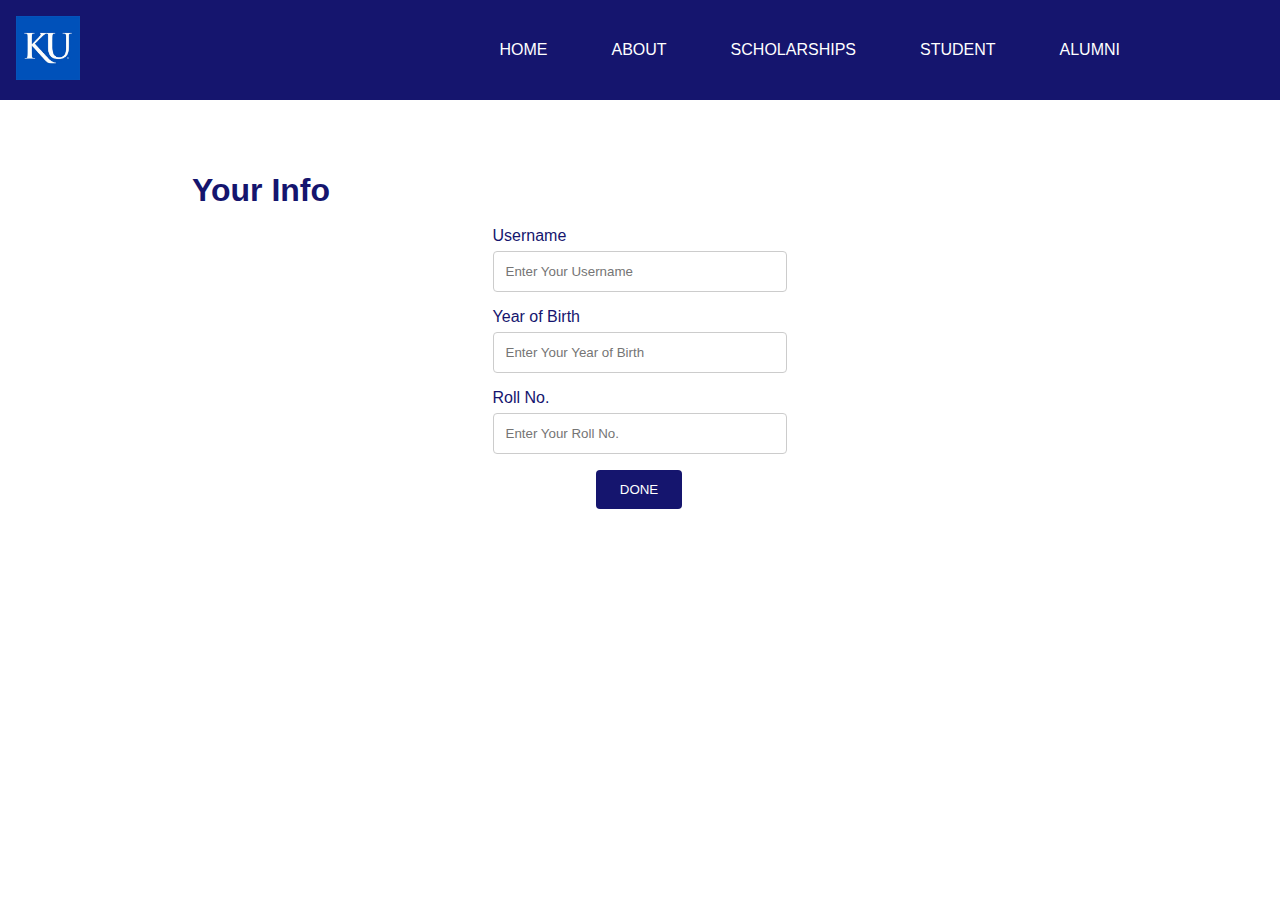
<file: Assignment 2/Storage/index.html>
<!DOCTYPE html>
<html lang="en">
  <head>
    <meta charset="UTF-8" />
    <meta http-equiv="X-UA-Compatible" content="IE=edge" />
    <meta name="viewport" content="width=device-width, initial-scale=1.0" />
    <link
      rel="stylesheet"
      href="https://cdnjs.cloudflare.com/ajax/libs/font-awesome/6.1.1/css/all.min.css"
      integrity="sha512-KfkfwYDsLkIlwQp6LFnl8zNdLGxu9YAA1QvwINks4PhcElQSvqcyVLLD9aMhXd13uQjoXtEKNosOWaZqXgel0g=="
      crossorigin="anonymous"
      referrerpolicy="no-referrer"
    />
    <title>Kartik University</title>
    <link rel="icon" type="image/x-icon" href="../Asset/logo.jpg" />
    <link rel="stylesheet" href="./index.css" />
  </head>
  <body>
    <div class="navbar">
      <div class="logo">
        <img src="../Asset/logo.jpg" alt="" />
      </div>
      <div class="links">
        <div><a href="#">Home</a></div>
        <div><a href="#">About</a></div>
        <div><a href="#">Scholarships</a></div>
        <div><a href="#">Student</a></div>
        <div><a href="#">Alumni</a></div>
      </div>
    </div>

    <div class="storage ndiv">
      <div class="heading">Your Info</div>
      <div class="form">
        <form action="#"  onsubmit="formValidate();">
          <div class="user-details">
            <div class="input-box">
              <span class="details"> Username</span>
              <input type="text" id="Uname" placeholder="Enter Your Username" required />
            </div>
            <div class="input-box">
              <span class="details">Year of Birth</span>
              <input
                type="text"
                placeholder="Enter Your Year of Birth"
                id="num";
                required
              />
            </div>
            <div class="input-box">
              <span class="details">Roll No.</span>
              <input type="text". id="Roll" placeholder="Enter Your Roll No." required />
            </div>
            <div class="button">
              <input type="submit" value="DONE" />
            </div>
          </div>
        </form>
      </div>
    </div>
<script  type="text/javascript" src="./index.js"></script>
  </body>
</html>
</file>
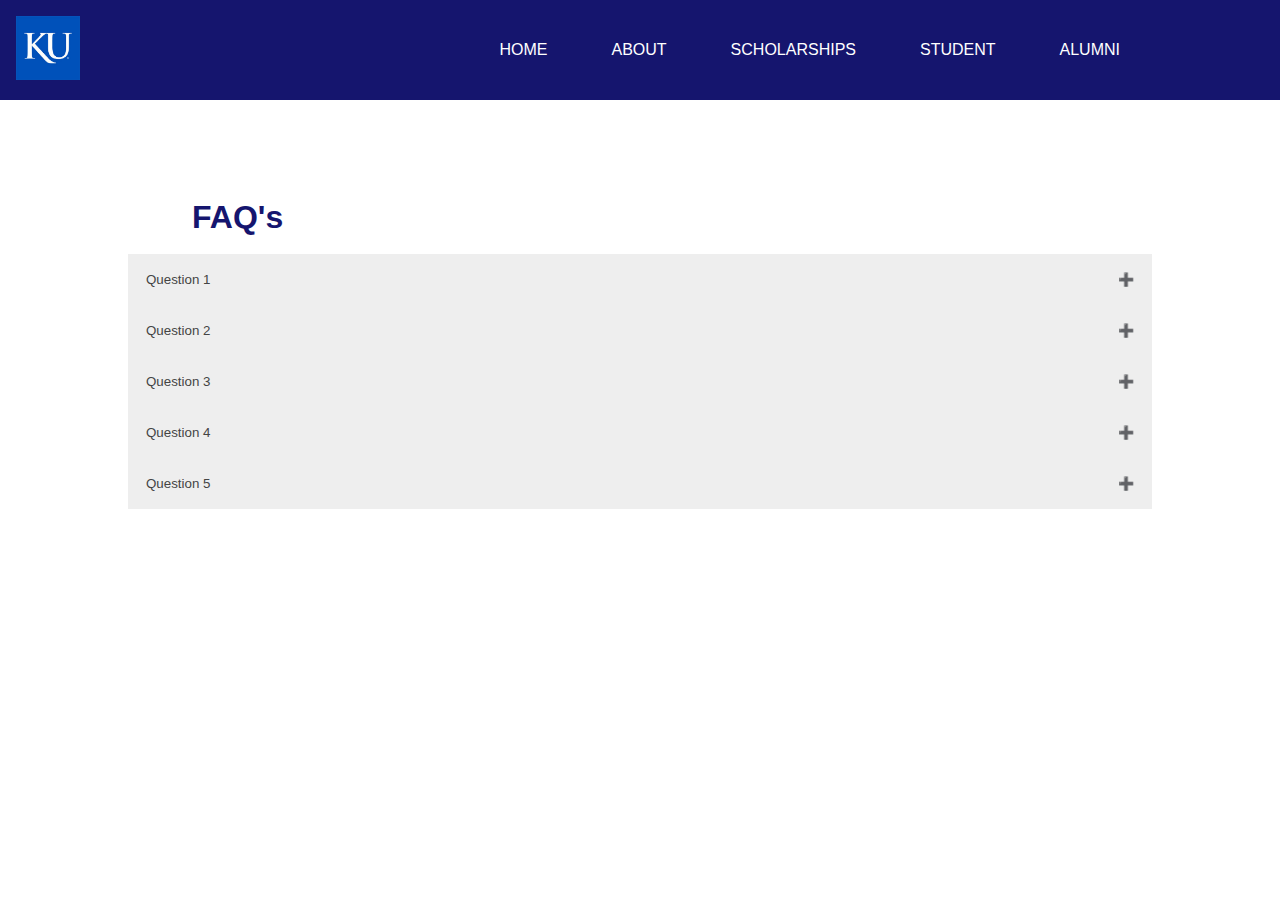
<file: Assignment 2/FAQ/faq.html>
<!DOCTYPE html>
<html lang="en">
  <head>
    <meta charset="UTF-8" />
    <meta http-equiv="X-UA-Compatible" content="IE=edge" />
    <meta name="viewport" content="width=device-width, initial-scale=1.0" />
    <link
      rel="stylesheet"
      href="https://cdnjs.cloudflare.com/ajax/libs/font-awesome/6.1.1/css/all.min.css"
      integrity="sha512-KfkfwYDsLkIlwQp6LFnl8zNdLGxu9YAA1QvwINks4PhcElQSvqcyVLLD9aMhXd13uQjoXtEKNosOWaZqXgel0g=="
      crossorigin="anonymous"
      referrerpolicy="no-referrer"
    />
    <title>Kartik University</title>
    <link rel="icon" type="image/x-icon" href="../Asset/logo.jpg" />
    <link rel="stylesheet" href="./faq.css" />
  </head>
  <body>
    <div class="navbar">
      <div class="logo">
        <img src="../Asset/logo.jpg" alt="" />
      </div>
      <div class="links">
        <div><a href="#">Home</a></div>
        <div><a href="#">About</a></div>
        <div><a href="#">Scholarships</a></div>
        <div><a href="#">Student</a></div>
        <div><a href="#">Alumni</a></div>
      </div>
    </div>

    <div class="faq ndiv">
      <div class="heading">FAQ's</div>
      <button class="accordion">Question 1</button>
      <div class="panel">
        <p>Lorem ipsum dolor sit amet consectetur, adipisicing elit. Laudantium animi nulla nesciunt minima neque consequatur aliquam harum culpa officia, inventore sapiente! Molestias, odio ex provident quae officiis voluptatum porro illo!</p>
      </div>

      <button class="accordion">Question 2</button>
      <div class="panel">
        <p>Lorem ipsum dolor, sit amet consectetur adipisicing elit. Incidunt molestias hic quos a! Inventore a neque, fugiat sunt dolor veritatis tempora error, molestiae expedita nam esse ipsa molestias vel nihil.</p>
      </div>

      <button class="accordion">Question 3</button>
      <div class="panel">
        <p>Lorem ipsum dolor sit amet consectetur, adipisicing elit. Totam quos nisi eius? Suscipit neque ea asperiores quod. Eaque, illum. Quasi, maxime? Nam ea ab unde neque ut voluptatibus sequi nemo?</p>
      </div>
        <button class="accordion">Question 4</button>
      <div class="panel">
        <p>Lorem ipsum dolor sit amet consectetur adipisicing elit. Sed repellendus deserunt, non, in harum ut molestiae, ea quaerat at possimus suscipit laudantium hic aliquid inventore omnis expedita ex minima eius?</p>
      </div>

      <button class="accordion">Question 5</button>
      <div class="panel">
        <p>Lorem ipsum dolor sit amet consectetur adipisicing elit. Beatae optio aut error quam possimus at doloremque sunt cupiditate nobis, facere accusamus aliquid tempora soluta illo nam quo nostrum dolorem fuga.</p>
      </div>
    </div>
  <script  type="text/javascript " src="./faq.js"  >
  </body>
</html>
</file>
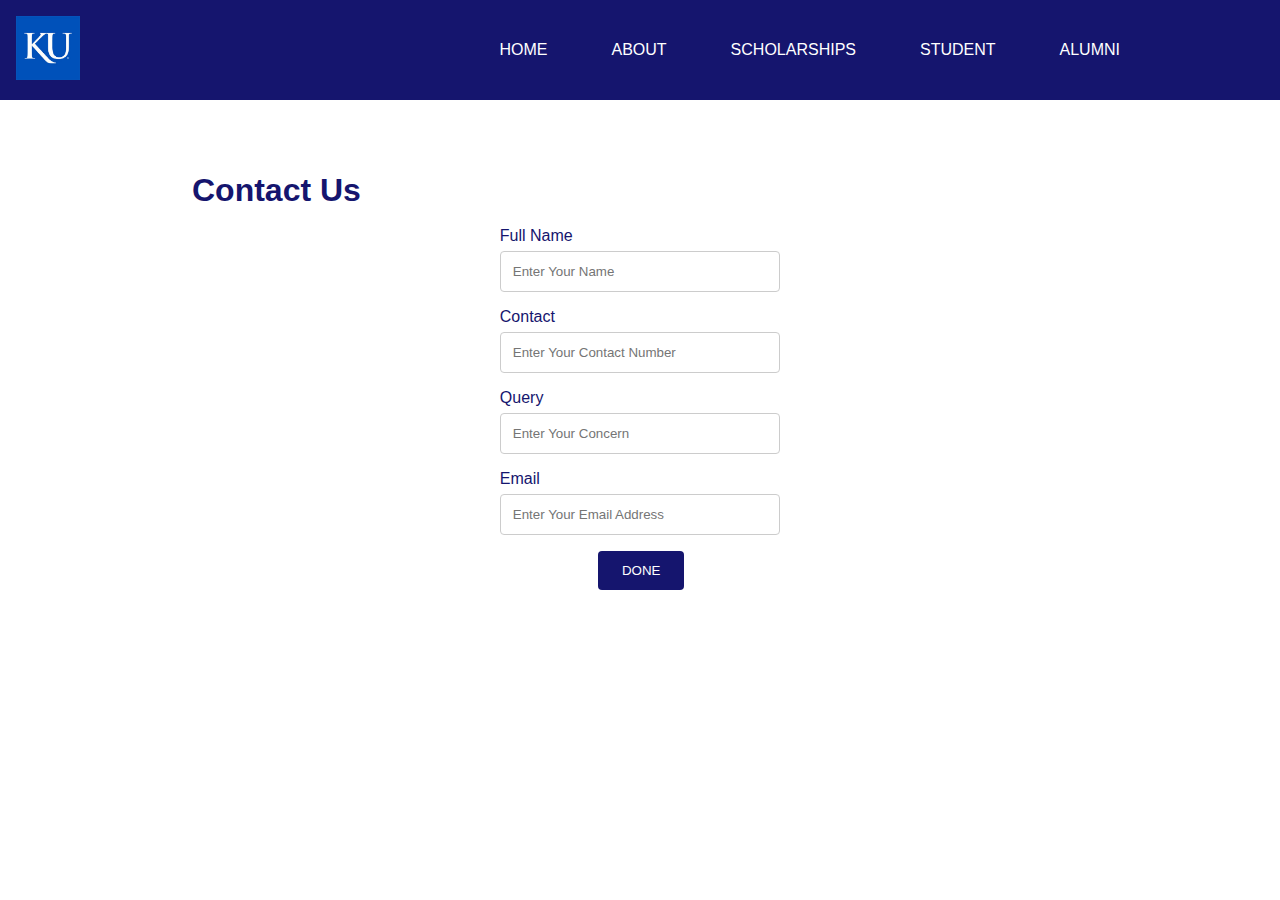
<file: Assignment 2/Form/form.html>
<!DOCTYPE html>
<html lang="en">
  <head>
    <meta charset="UTF-8" />
    <meta http-equiv="X-UA-Compatible" content="IE=edge" />
    <meta name="viewport" content="width=device-width, initial-scale=1.0" />
    <link
      rel="stylesheet"
      href="https://cdnjs.cloudflare.com/ajax/libs/font-awesome/6.1.1/css/all.min.css"
      integrity="sha512-KfkfwYDsLkIlwQp6LFnl8zNdLGxu9YAA1QvwINks4PhcElQSvqcyVLLD9aMhXd13uQjoXtEKNosOWaZqXgel0g=="
      crossorigin="anonymous"
      referrerpolicy="no-referrer"
    />
    <title>Kartik University</title>
    <link rel="icon" type="image/x-icon" href="../Asset/logo.jpg" />
    <link rel="stylesheet" href="./form.css" />
  </head>
  <body>
    <div class="navbar">
      <div class="logo">
        <img src="../Asset/logo.jpg" alt="" />
      </div>
      <div class="links">
        <div><a href="#">Home</a></div>
        <div><a href="#">About</a></div>
        <div><a href="#">Scholarships</a></div>
        <div><a href="#">Student</a></div>
        <div><a href="#">Alumni</a></div>
      </div>
    </div>

    <div class="contact-us ndiv">
      <div class="heading">Contact Us</div>
      <div class="form">
        <form action="#" name="form" onsubmit="formValidate();">
          <div class="user-details">
            <div class="input-box">
              <span class="details"> Full Name</span>
              <input type="text" id="Name" placeholder="Enter Your Name" required />
            </div>
            <div class="input-box">
              <span class="details">Contact</span>
              <input
                type="text"
                placeholder="Enter Your Contact Number"
                id="num";
                required
              />
            </div>
            <div class="input-box">
              <span class="details">Query</span>
              <input type="text". id="Query" placeholder="Enter Your Concern" required />
            </div>
            <div class="input-box">
              <span class="details">Email</span>
              <input
                type="email"
                placeholder="Enter Your Email Address"
                id="Email"
                required
              />
            </div>
            <div class="button">
              <input type="submit" value="DONE" />
            </div>
          </div>
        </form>
      </div>
    </div>
<script  type="text/javascript" src="./form.js"></script>
  </body>
</html>
</file>
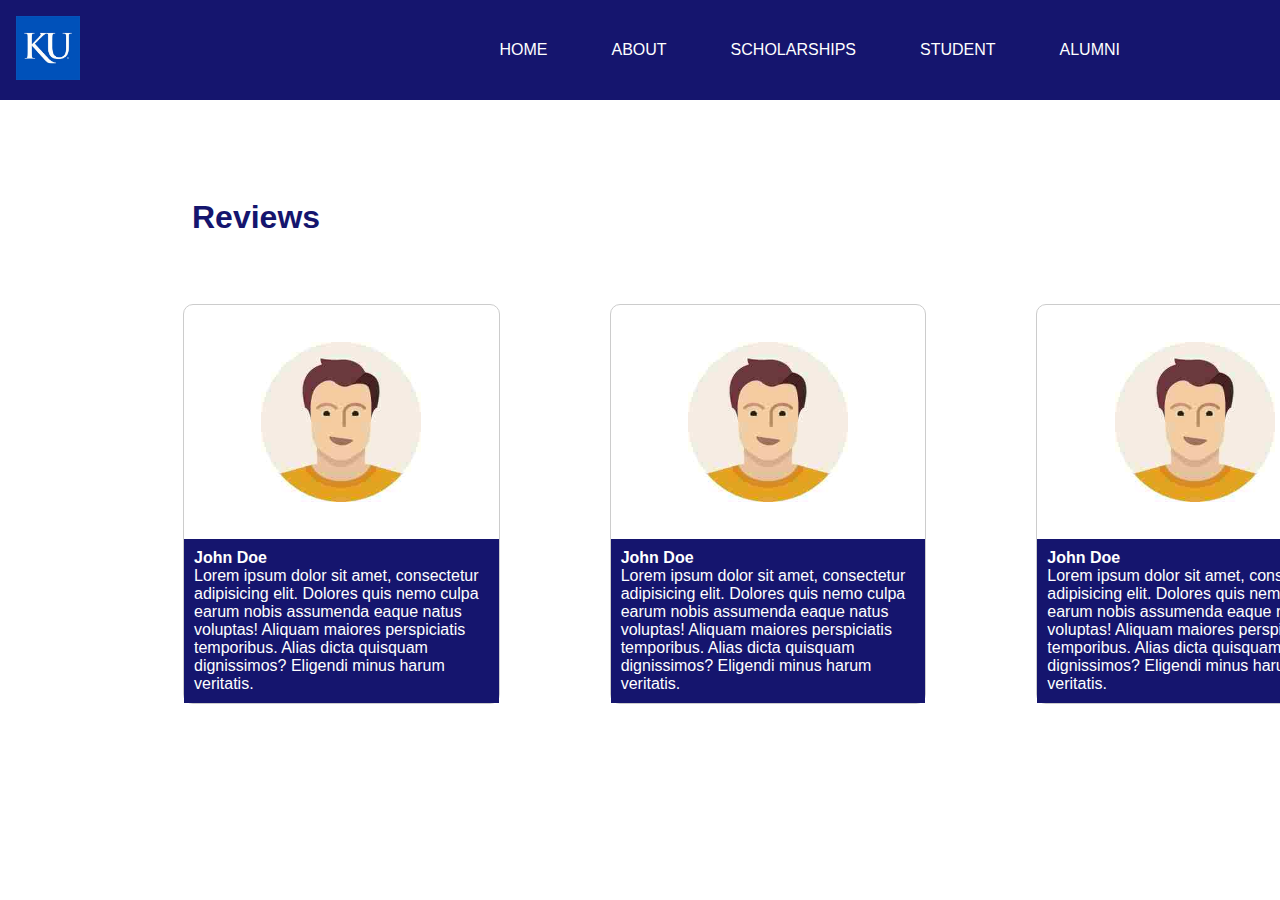
<file: Assignment 2/Reviews/reviews.html>
<!DOCTYPE html>
<html lang="en">
  <head>
    <meta charset="UTF-8" />
    <meta http-equiv="X-UA-Compatible" content="IE=edge" />
    <meta name="viewport" content="width=device-width, initial-scale=1.0" />
    <link
      rel="stylesheet"
      href="https://cdnjs.cloudflare.com/ajax/libs/font-awesome/6.1.1/css/all.min.css"
      integrity="sha512-KfkfwYDsLkIlwQp6LFnl8zNdLGxu9YAA1QvwINks4PhcElQSvqcyVLLD9aMhXd13uQjoXtEKNosOWaZqXgel0g=="
      crossorigin="anonymous"
      referrerpolicy="no-referrer"
    />
    <title>Kartik University</title>
    <link rel="icon" type="image/x-icon" href="../Asset/logo.jpg" />
    <link rel="stylesheet" href="./reviews.css" />
  </head>
  <body>
    <div class="navbar">
      <div class="logo">
        <img src="../Asset/logo.jpg" alt="" />
      </div>
      <div class="links">
        <div><a href="#">Home</a></div>
        <div><a href="#">About</a></div>
        <div><a href="#">Scholarships</a></div>
        <div><a href="#">Student</a></div>
        <div><a href="#">Alumni</a></div>
      </div>
    </div>

    <div class="faq ndiv">
      <div class="heading">Reviews</div>
      <div class="carousel-container">
        <div class="carousel-inner">
          <div class="track">
            <div class="card-container">
              <div class="card">
                <div class="img">
                    <img src="../Asset/authorplaceholder.jpg" alt="">
                </div>
                <div class="info">
                    <h4><b>John Doe</b></h4>
                    <p>Lorem ipsum dolor sit amet, consectetur adipisicing elit. Dolores quis nemo culpa earum nobis assumenda eaque natus voluptas! Aliquam maiores perspiciatis temporibus. Alias dicta quisquam dignissimos? Eligendi minus harum veritatis.</p>
                </div>
              </div>
            </div>

            <div class="card-container">
                <div class="card">
                  <div class="img">
                      <img src="../Asset/authorplaceholder.jpg" alt="">
                  </div>
                  <div class="info">
                      <h4><b>John Doe</b></h4>
                      <p>Lorem ipsum dolor sit amet, consectetur adipisicing elit. Dolores quis nemo culpa earum nobis assumenda eaque natus voluptas! Aliquam maiores perspiciatis temporibus. Alias dicta quisquam dignissimos? Eligendi minus harum veritatis.</p>
                  </div>
                </div>
              </div>

              <div class="card-container">
                <div class="card">
                  <div class="img">
                      <img src="../Asset/authorplaceholder.jpg" alt="">
                  </div>
                  <div class="info">
                      <h4><b>John Doe</b></h4>
                      <p>Lorem ipsum dolor sit amet, consectetur adipisicing elit. Dolores quis nemo culpa earum nobis assumenda eaque natus voluptas! Aliquam maiores perspiciatis temporibus. Alias dicta quisquam dignissimos? Eligendi minus harum veritatis.</p>
                  </div>
                </div>
              </div>

              <div class="card-container">
                <div class="card">
                  <div class="img">
                      <img src="../Asset/authorplaceholder.jpg" alt="">
                  </div>
                  <div class="info">
                      <h4><b>John Doe</b></h4>
                      <p>Lorem ipsum dolor sit amet, consectetur adipisicing elit. Dolores quis nemo culpa earum nobis assumenda eaque natus voluptas! Aliquam maiores perspiciatis temporibus. Alias dicta quisquam dignissimos? Eligendi minus harum veritatis.</p>
                  </div>
                </div>
              </div>

              <div class="card-container">
                <div class="card">
                  <div class="img">
                      <img src="../Asset/authorplaceholder.jpg" alt="">
                  </div>
                  <div class="info">
                      <h4><b>John Doe</b></h4>
                      <p>Lorem ipsum dolor sit amet, consectetur adipisicing elit. Dolores quis nemo culpa earum nobis assumenda eaque natus voluptas! Aliquam maiores perspiciatis temporibus. Alias dicta quisquam dignissimos? Eligendi minus harum veritatis.</p>
                  </div>
                </div>
              </div>

              <div class="card-container">
                <div class="card">
                  <div class="img">
                      <img src="../Asset/authorplaceholder.jpg" alt="">
                  </div>
                  <div class="info">
                      <h4><b>John Doe</b></h4>
                      <p>Lorem ipsum dolor sit amet, consectetur adipisicing elit. Dolores quis nemo culpa earum nobis assumenda eaque natus voluptas! Aliquam maiores perspiciatis temporibus. Alias dicta quisquam dignissimos? Eligendi minus harum veritatis.</p>
                  </div>
                </div>
              </div>

              <div class="card-container">
                <div class="card">
                  <div class="img">
                      <img src="../Asset/authorplaceholder.jpg" alt="">
                  </div>
                  <div class="info">
                      <h4><b>John Doe</b></h4>
                      <p>Lorem ipsum dolor sit amet, consectetur adipisicing elit. Dolores quis nemo culpa earum nobis assumenda eaque natus voluptas! Aliquam maiores perspiciatis temporibus. Alias dicta quisquam dignissimos? Eligendi minus harum veritatis.</p>
                  </div>
                </div>
              </div>
            
          </div>
        </div>
        <div class="nav">
          <button class="prev">
            <i class="material-icons">
            keyboard_arrow_left
            </i>
          </button>
          <button class="next">
            <i class="material-icons">
            keyboard_arrow_right
            </i>
          </button>
        </div>
      </div>
    </div>
  <script  type="text/javascript " src="./reviews.js"  >
  </body>
</html>
</file>
<file: Assignment 2/Storage/index.css>
* {
    margin: 0;
    padding: 0;
    font-family: "Segoe UI", Tahoma, Geneva, Verdana, sans-serif;
  }
  
  body {
    display: flex;
    flex-direction: column;
  }
  
  .navbar {
    display: flex;
    background-color: rgb(21, 21, 110);
    justify-content: space-between;
  }
  .logo img {
    max-width: 4rem;
    margin: 1rem;
  }
  .links {
    padding-right: 10%;
    display: flex;
    align-items: center;
    justify-content: center;
  }
  .links div {
    padding: 0 2rem;
  }
  .links div a {
    text-decoration: none;
    color: white;
    text-transform: uppercase;
    font-size: 1rem;
    font-weight: 500;
  }
  
  .links div a:hover {
    color: rgba(255, 255, 255, 0.24);
  }
  
 
  .ndiv {
    margin-top: 5vh;
    padding-bottom: 3vh;
  }
  
  .heading {
    color: rgb(21, 21, 110);
    font-weight: 700;
    font-size: 2rem;
    padding-left: 15vw;
    padding-top: 3vh;
    padding-bottom: 2vh;
  }
  
  form {
    display: flex;
    justify-content: center;
    color: #ccc;
    border-radius: 4px;
  }
  
  label {
    font-size: 1.5em;
    color: rgb(21, 21, 110);
    display: block;
    text-align: start;
  }
  
  .details {
    color: rgb(21, 21, 110);
  }
  
  input[type="text"],
  input[type="email"],
  textarea {
    width: 100%;
    padding: 12px;
    border: 1px solid #ccc;
    border-radius: 4px;
    box-sizing: border-box;
    margin-top: 6px;
    margin-bottom: 16px;
    resize: vertical;
  }
  
  input[type="text"]:focus,
  input[type="email"]:focus,
  textarea:focus {
    border: 1px solid green;
  }
  
  input[type="submit"] {
    background: rgb(21, 21, 110);
    outline: 0;
    color: rgb(255, 255, 255);
    border: 0;
    padding: 12px 24px;
    margin: auto;
    border-radius: 4px;
    transition: all ease-in-out 0.1s;
    position: relative;
    display: inline-block;
    text-align: center;
  }
  input[type="submit"]:focus {
    background: #a5d6a7;
    color: whitesmoke;
  }
  
  input[type="submit"]:hover {
    background: #1d75bd;
  }
  
  .button {
    margin: 0 35%;
  }

  
  @media (max-width: 900px) {
    .links {
      flex-direction: column;
    }
  }
</file>
<file: Assignment 2/FAQ/faq.css>
* {
  margin: 0;
  padding: 0;
  font-family: "Segoe UI", Tahoma, Geneva, Verdana, sans-serif;
}

body {
  display: flex;
  flex-direction: column;
}

.navbar {
  display: flex;
  background-color: rgb(21, 21, 110);
  justify-content: space-between;
}
.logo img {
  max-width: 4rem;
  margin: 1rem;
}
.links {
  padding-right: 10%;
  display: flex;
  align-items: center;
  justify-content: center;
}
.links div {
  padding: 0 2rem;
}
.links div a {
  text-decoration: none;
  color: white;
  text-transform: uppercase;
  font-size: 1rem;
  font-weight: 500;
}

.links div a:hover {
  color: rgba(255, 255, 255, 0.24);
}



.ndiv {
  margin-top: 5vh;
  padding:3vh 10vw;
}

.heading {
  color: rgb(21, 21, 110);
  font-weight: 700;
  font-size: 2rem;
  padding-left: 5vw;
  padding-top: 3vh;
  padding-bottom: 2vh;
}

.accordion {
  background-color: #eee;
  color: #444;
  cursor: pointer;
  padding: 18px;
  width: 100%;
  text-align: left;
  border: none;
  outline: none;
  transition: 0.4s;
} 

.accordion:hover {
  background-color: #ccc;
}

.active{

  color: white;

  background-color:rgb(21, 21, 110) ;
}

.panel {
  padding: 0 18px;
  background-color: white;
  max-height: 0;
  overflow: hidden;
  transition: max-height 0.2s ease-out;
}

.accordion:after {
  content: '\02795'; 
  font-size: 13px;
  color: #777;
  float: right;
  margin-left: 5px;
}

.active:after {
  content: "\2796";
}

@media (max-width: 900px) {
  .links {
    flex-direction: column;
  }
}
</file>
<file: Assignment 2/Form/form.css>
* {
    margin: 0;
    padding: 0;
    font-family: "Segoe UI", Tahoma, Geneva, Verdana, sans-serif;
  }
  
  body {
    display: flex;
    flex-direction: column;
  }
  
  .navbar {
    display: flex;
    background-color: rgb(21, 21, 110);
    justify-content: space-between;
  }
  .logo img {
    max-width: 4rem;
    margin: 1rem;
  }
  .links {
    padding-right: 10%;
    display: flex;
    align-items: center;
    justify-content: center;
  }
  .links div {
    padding: 0 2rem;
  }
  .links div a {
    text-decoration: none;
    color: white;
    text-transform: uppercase;
    font-size: 1rem;
    font-weight: 500;
  }
  
  .links div a:hover {
    color: rgba(255, 255, 255, 0.24);
  }
  
 
  .ndiv {
    margin-top: 5vh;
    padding-bottom: 3vh;
  }
  
  .heading {
    color: rgb(21, 21, 110);
    font-weight: 700;
    font-size: 2rem;
    padding-left: 15vw;
    padding-top: 3vh;
    padding-bottom: 2vh;
  }
  
  form {
    display: flex;
    justify-content: center;
    color: #ccc;
    border-radius: 4px;
  }
  
  label {
    font-size: 1.5em;
    color: rgb(21, 21, 110);
    display: block;
    text-align: start;
  }
  
  .details {
    color: rgb(21, 21, 110);
  }
  
  input[type="text"],
  input[type="email"],
  textarea {
    width: 100%;
    padding: 12px;
    border: 1px solid #ccc;
    border-radius: 4px;
    box-sizing: border-box;
    margin-top: 6px;
    margin-bottom: 16px;
    resize: vertical;
  }
  
  input[type="text"]:focus,
  input[type="email"]:focus,
  textarea:focus {
    border: 1px solid green;
  }
  
  input[type="submit"] {
    background: rgb(21, 21, 110);
    outline: 0;
    color: rgb(255, 255, 255);
    border: 0;
    padding: 12px 24px;
    margin: auto;
    border-radius: 4px;
    transition: all ease-in-out 0.1s;
    position: relative;
    display: inline-block;
    text-align: center;
  }
  input[type="submit"]:focus {
    background: #a5d6a7;
    color: whitesmoke;
  }
  
  input[type="submit"]:hover {
    background: #1d75bd;
  }
  
  .button {
    margin: 0 35%;
  }

  
  @media (max-width: 900px) {
    .links {
      flex-direction: column;
    }
  }
</file>
<file: Assignment 2/Reviews/reviews.css>
@import url("https://fonts.googleapis.com/icon?family=Material+Icons");

* {
  margin: 0;
  padding: 0;
  font-family: "Segoe UI", Tahoma, Geneva, Verdana, sans-serif;
}

body {
  display: flex;
  flex-direction: column;
}

.navbar {
  display: flex;
  background-color: rgb(21, 21, 110);
  justify-content: space-between;
}
.logo img {
  max-width: 4rem;
  margin: 1rem;
}
.links {
  padding-right: 10%;
  display: flex;
  align-items: center;
  justify-content: center;
}
.links div {
  padding: 0 2rem;
}
.links div a {
  text-decoration: none;
  color: white;
  text-transform: uppercase;
  font-size: 1rem;
  font-weight: 500;
}

.links div a:hover {
  color: rgba(255, 255, 255, 0.24);
}

.ndiv {
  margin-top: 5vh;
  padding: 3vh 10vw;
}

.heading {
  color: rgb(21, 21, 110);
  font-weight: 700;
  font-size: 2rem;
  padding-left: 5vw;
  padding-top: 3vh;
  padding-bottom: 2vh;
}

.carousel-container {
  width: 1280px;
  margin: 50px auto;
  min-height: 200px;
  position: relative;
}

.carousel-container .carousel-inner {
  overflow: hidden;
}
.carousel-container .track {
  display: inline-flex;
  transition: transform 0.5s;
}
.carousel-container .card-container {
  width: 426.67px;
  flex-shrink: 0;
  height: 400px;
  padding: 0 55px;
  /* margin : 0 5px; */
  box-sizing: border-box;
}
.carousel-container .card-container .card {
  width: 100%;
  height: 100%;
  border: 1px solid #ccc;
  box-sizing: border-box;
  border-radius: 10px;
  display: flex;
  flex-direction: column;
}
.nav button {
  width: 60px;
  height: 60px;
  border-radius: 50%;
  border: 1px solid #aaa;
  position: absolute;
  top: 50%;
  transform: translateY(-50%);
  cursor: pointer;
}
.nav .prev {
  left: -30px;
  display: none;
}
.nav .prev.show {
  display: block;
}
.nav .next {
  right: -30px;
}
.nav .next.hide {
  display: none;
}

.card > * {
  flex: 1;
}
.card .img {
  display: flex;
  justify-content: center;
  align-items: center;
}
.img  > img{
    width: 160px;
}
.card .info {
  flex-basis: 40px;
  background: rgb(21, 21, 110);
  color: #fff;
  flex-grow: 0;
  padding: 10px;
  box-sizing: border-box;
}

@media screen and (max-width: 768px) {
  .carousel-container {
    width: 80%;
  }
}
@media screen and (max-width: 1024px) {
  .carousel-container {
    width: 85%;
  }
  .links {
    flex-direction: column;
  }
}
</file>
